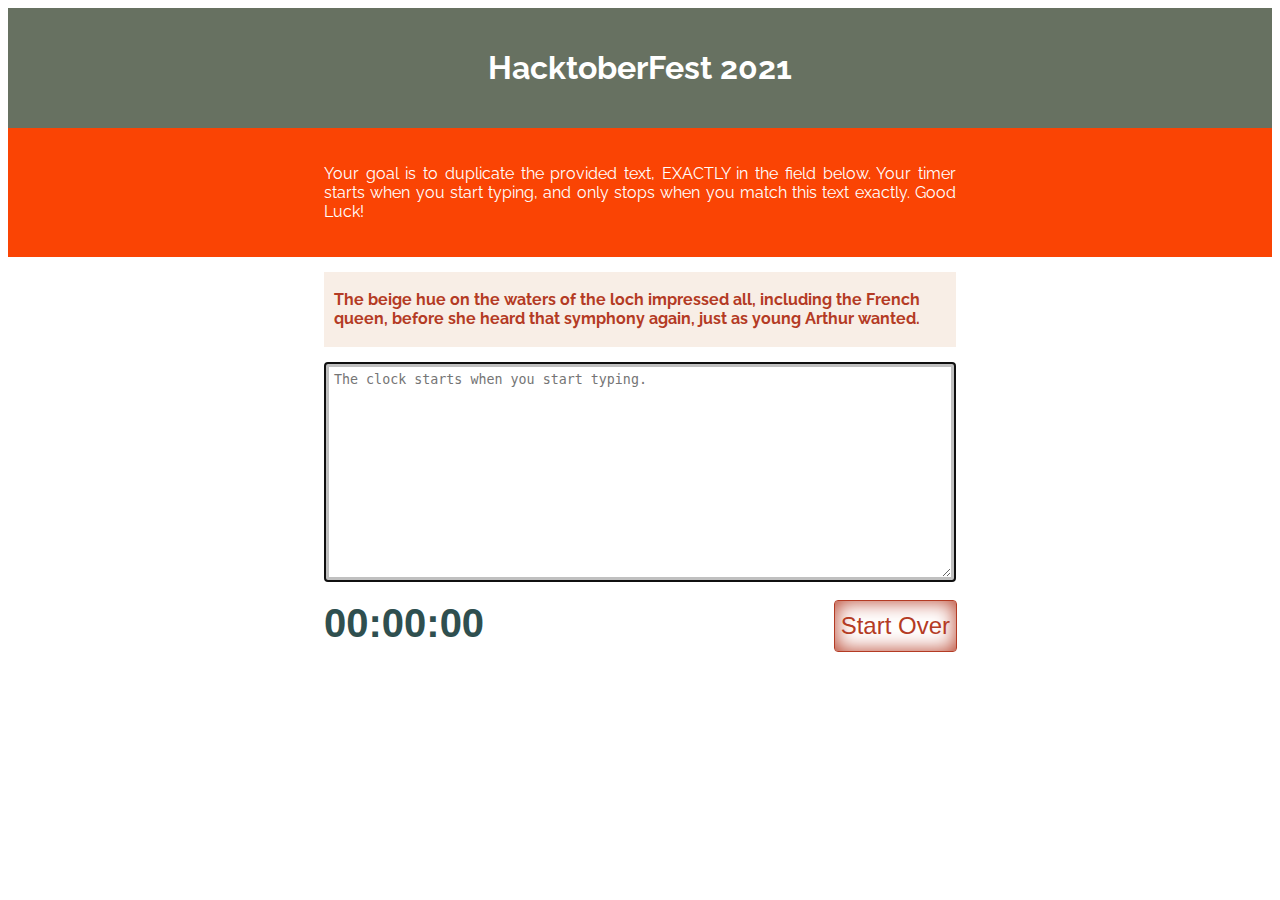
<file: index.html>
<!DOCTYPE html>
<html lang="en-US">

<head>
    <meta lang="en-US">
    <meta name="description" content="Lightweight website to test typing speed">
    <meta name="viewport" content="width=device-width, initial-scale=1.0">
    <link href="https://fonts.googleapis.com/css?family=Raleway" rel="stylesheet">
    <link rel="stylesheet" href="style.css" type="text/css">
    <title>Keyboard Pro</title>
    <script type="text/javascript" src="script.js" defer></script>
</head>

<body>
    <header class="masthead">
        <h1>HacktoberFest 2021</h1>
    </header>
    <main class="main">
        <article class="intro">
            <p>Your goal is to duplicate the provided text, EXACTLY in the field below. Your timer starts when you start typing, and only stops when you match this text exactly. Good Luck!</p>
        </article>
        <section class="test-area">
            <div id="origin-text">
                <p>The beige hue on the waters of the loch impressed all, including the French queen, before she heard that symphony again, just as young Arthur wanted.</p>
            </div>
            <div class="test-wrapper">
                <textarea id="test-area" name="textarea" rows="6" placeholder="The clock starts when you start typing." autofocus></textarea>
            </div>
            <div class="meta">
                <section id="clock">
                    <div class="timer">00:00:00</div>
                </section>
                <button id="reset">Start Over</button>
            </div>
        </section>
    </main>
</body>

</html>
</file>
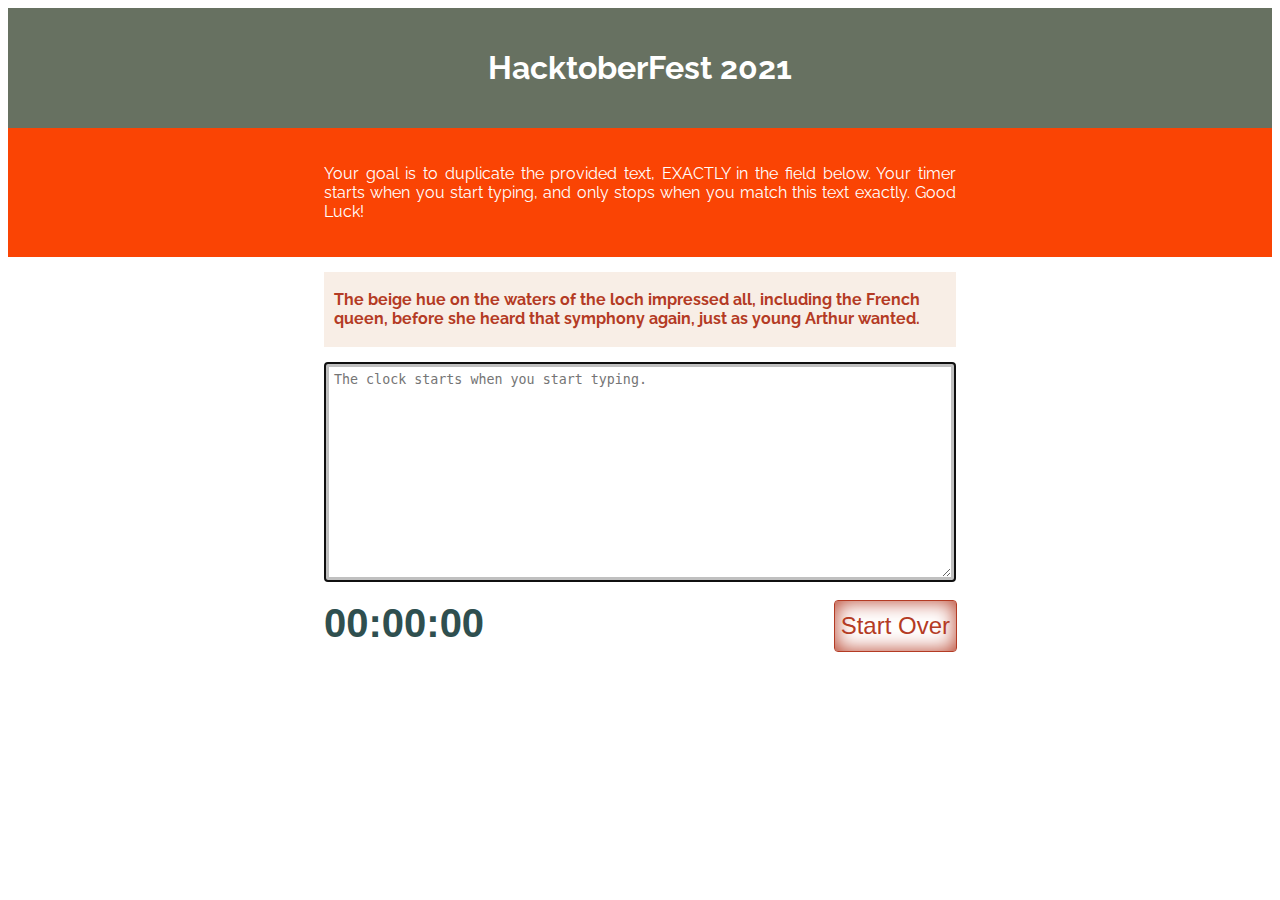
<file: main.html>
<!DOCTYPE html>
<html lang="en-US">

    <head>
        <meta lang="en-US">
        <meta name="description" content="Lightweight website to test typing speed">
        <meta name="viewport" content="width=device-width, initial-scale=1.0">
        <link href="https://fonts.googleapis.com/css?family=Raleway" rel="stylesheet">
        <link rel="stylesheet" href="style.css" type="text/css">
        <title>Keyboard Pro</title>
        <script type="text/javascript" src="script.js" defer></script>
    </head>

    <body>
        <header class="masthead">
            <h1>HacktoberFest 2021</h1>
        </header>
        <main class="main">
            <article class="intro">
                <p>Your goal is to duplicate the provided text, EXACTLY in the field below. Your timer starts when you start typing, and only stops when you match this text exactly. Good Luck!</p>
            </article>
            <section class="test-area">
                <div id="origin-text">
                    <p>The beige hue on the waters of the loch impressed all, including the French queen, before she heard that symphony again, just as young Arthur wanted.</p>
                </div>
                <div class="test-wrapper">
                    <textarea id="test-area" name="textarea" rows="6" placeholder="The clock starts when you start typing." autofocus></textarea>
                </div>
                <div class="meta">
                    <section id="clock">
                        <div class="timer">00:00:00</div>
                    </section>
                    <button id="reset">Start Over</button>
                </div>
            </section>
        </main>
    </body>

</html>
</file>
<file: style.css>
body {
    background-color: white;
    font-family: Raleway, Arial;
}

.masthead {
    background-color: #677161;
    color: white;
    text-align: center;
    padding: 20px;
}

.intro {
    background-color: #fa4404;
    text-align: justify;
    padding: 20px 25%;
    color: white;
}

.test-area {
    padding: 15px 25%;
}

#origin-text {
    background-color: #f8eee6;
    color: #b43b24;
    padding: 2.5px 10px;
    ;
    font-weight: bolder;
}

.test-wrapper {
    padding: 15px 20px 15px 0;
}

#test-area {
    width: 100%;
    padding: 5px;
    height: 200px;
    border-style: solid;
    border-color: silver;
    border-width: 5px;
    border-radius: 2px;
}

.timer {
    font-family: Arial;
    font-size: 2.5em;
    font-weight: bold;
    float: left;
    color: darkslategrey;
}

#reset {
    background-color: white;
    float: right;
    height: 50px;
    color: #b43b24;
    font-size: 1.5em;
    font-weight: 500;
    border-style: solid;
    border-color: #b43b24;
    border-width: thick;
    border-radius: 3px;
    border: 0 solid;
    box-shadow: inset 0 0 20px #b43b24;
    outline: 1px solid;
    outline-color: #b43b24;
    outline-offset: 0px;
    text-shadow: none;
    transition: all 1250ms cubic-bezier(0.19, 1, 0.22, 1);
}


/* Added hover effect to reset button */

#reset:hover {
    background-color: orangered;
    color: white;
    border: 1px solid;
    box-shadow: inset 0 0 20px #b43b24);
    outline-color: rgba(255, 255, 255, 0);
    outline-offset: 15px;
    text-shadow: 1px 1px 2px #b43b24;
}
</file>
